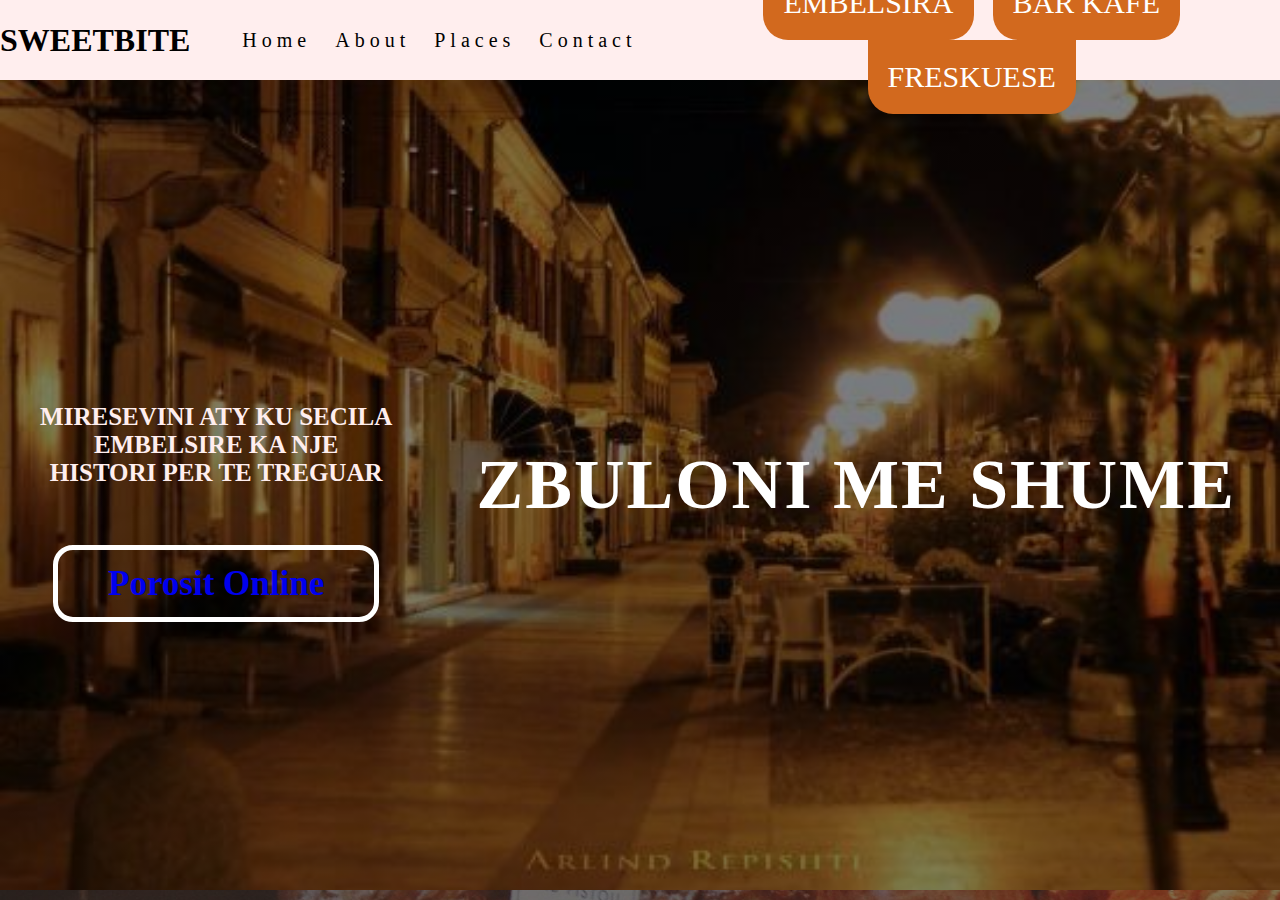
<file: index.html>
<html>
    <head>
        
        <link rel="stylesheet" type="text/css" href="style3.css">
</head>
    
    <body>
        <div class="navbar">
            <div class="logo">
                <h1>SWEETBITE</h1>
            </div>
            <div class="menu">
                <ul>
                     <li>Home</li>
                     <li>About</li>
                     <li>Places</li>
                     <li>Contact</li>
                </ul>
            </div>
        <ul class="menu">
            <li><a href="index2.html">EMBELSIRA</a></li>
            <li><a href="index3.html">BAR KAFE</a></li>
            <li><a href="index1.html">FRESKUESE</a></li>
        
        </ul>
        
           
           
            
        </div>
        <div class="tours">
            <div class="heading">
                <h3> MIRESEVINI ATY KU SECILA EMBELSIRE KA NJE HISTORI PER TE TREGUAR</h3>
                <br>
                <a href="#">Porosit Online</a>
             </div>
           
            <div class="places">
                <h1>ZBULONI ME SHUME</h1>
                
            </div>
            
        </div>
    </body>
</html>
</file>
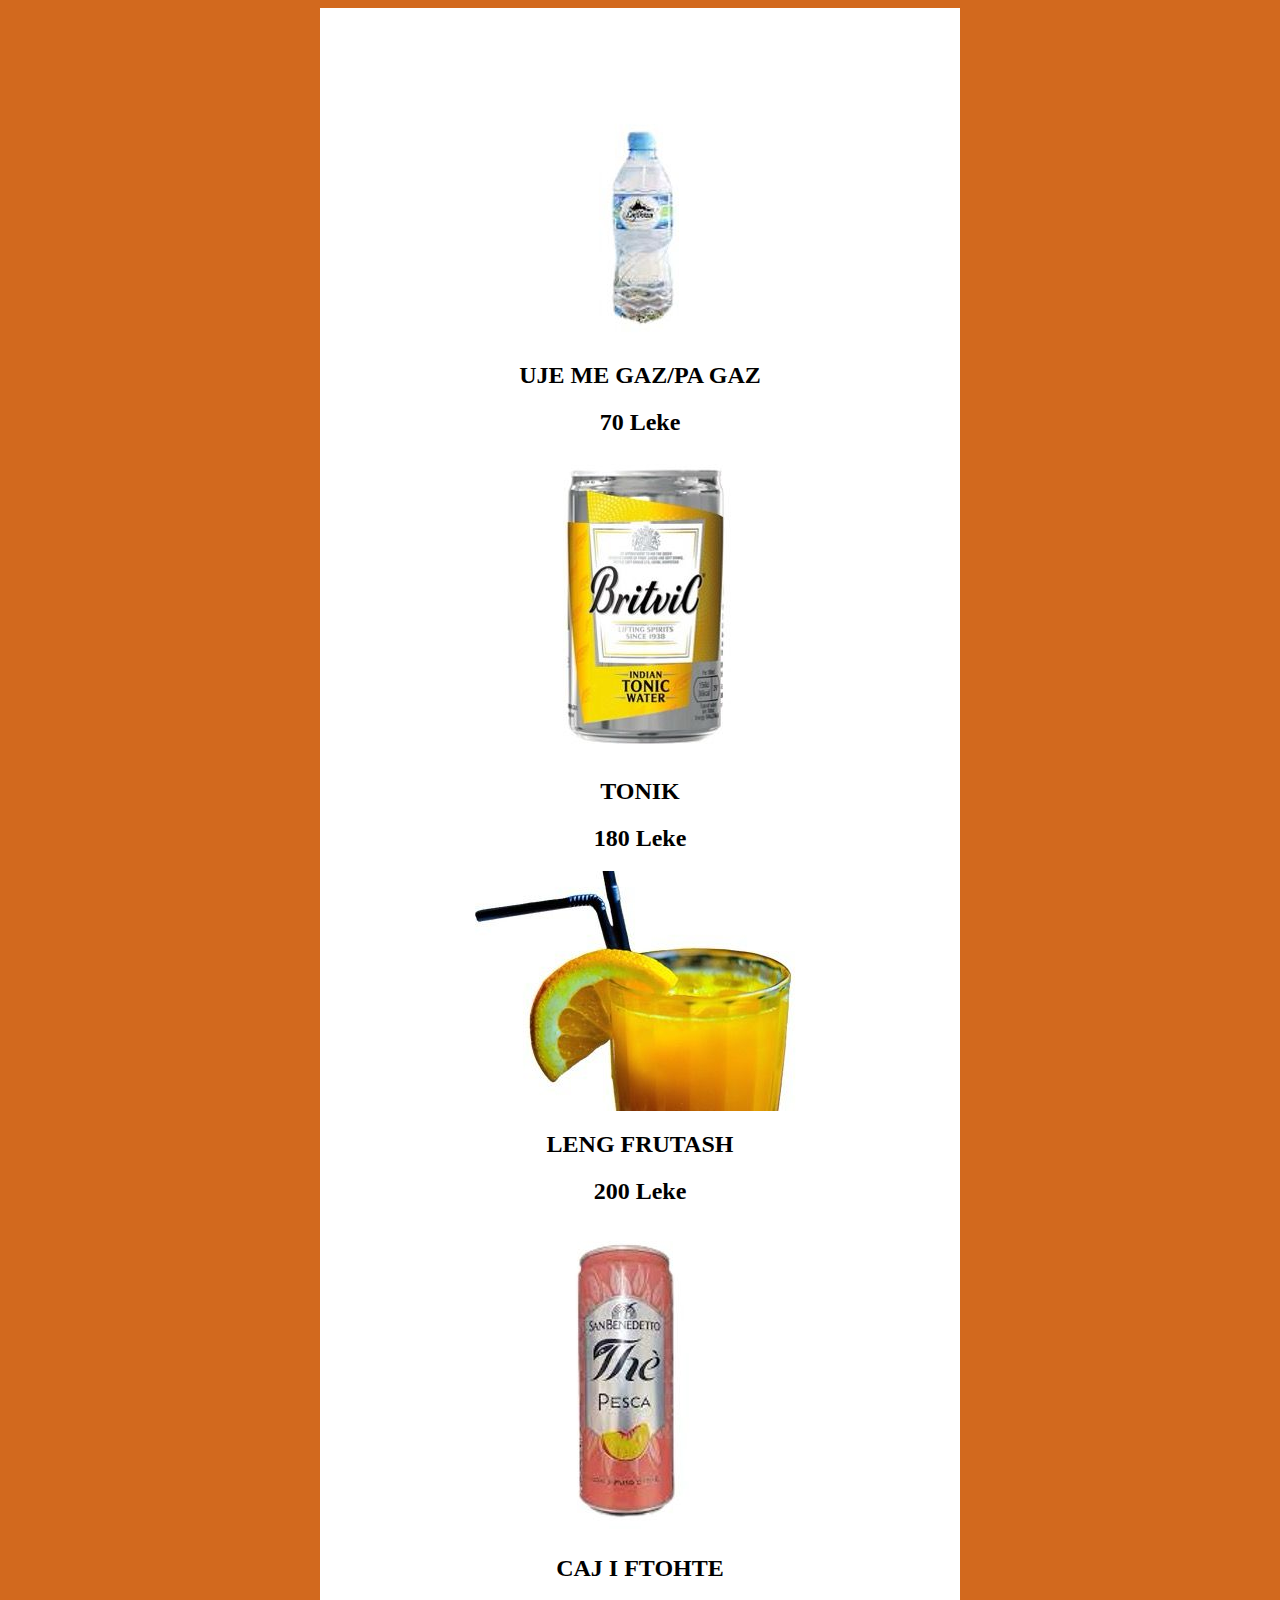
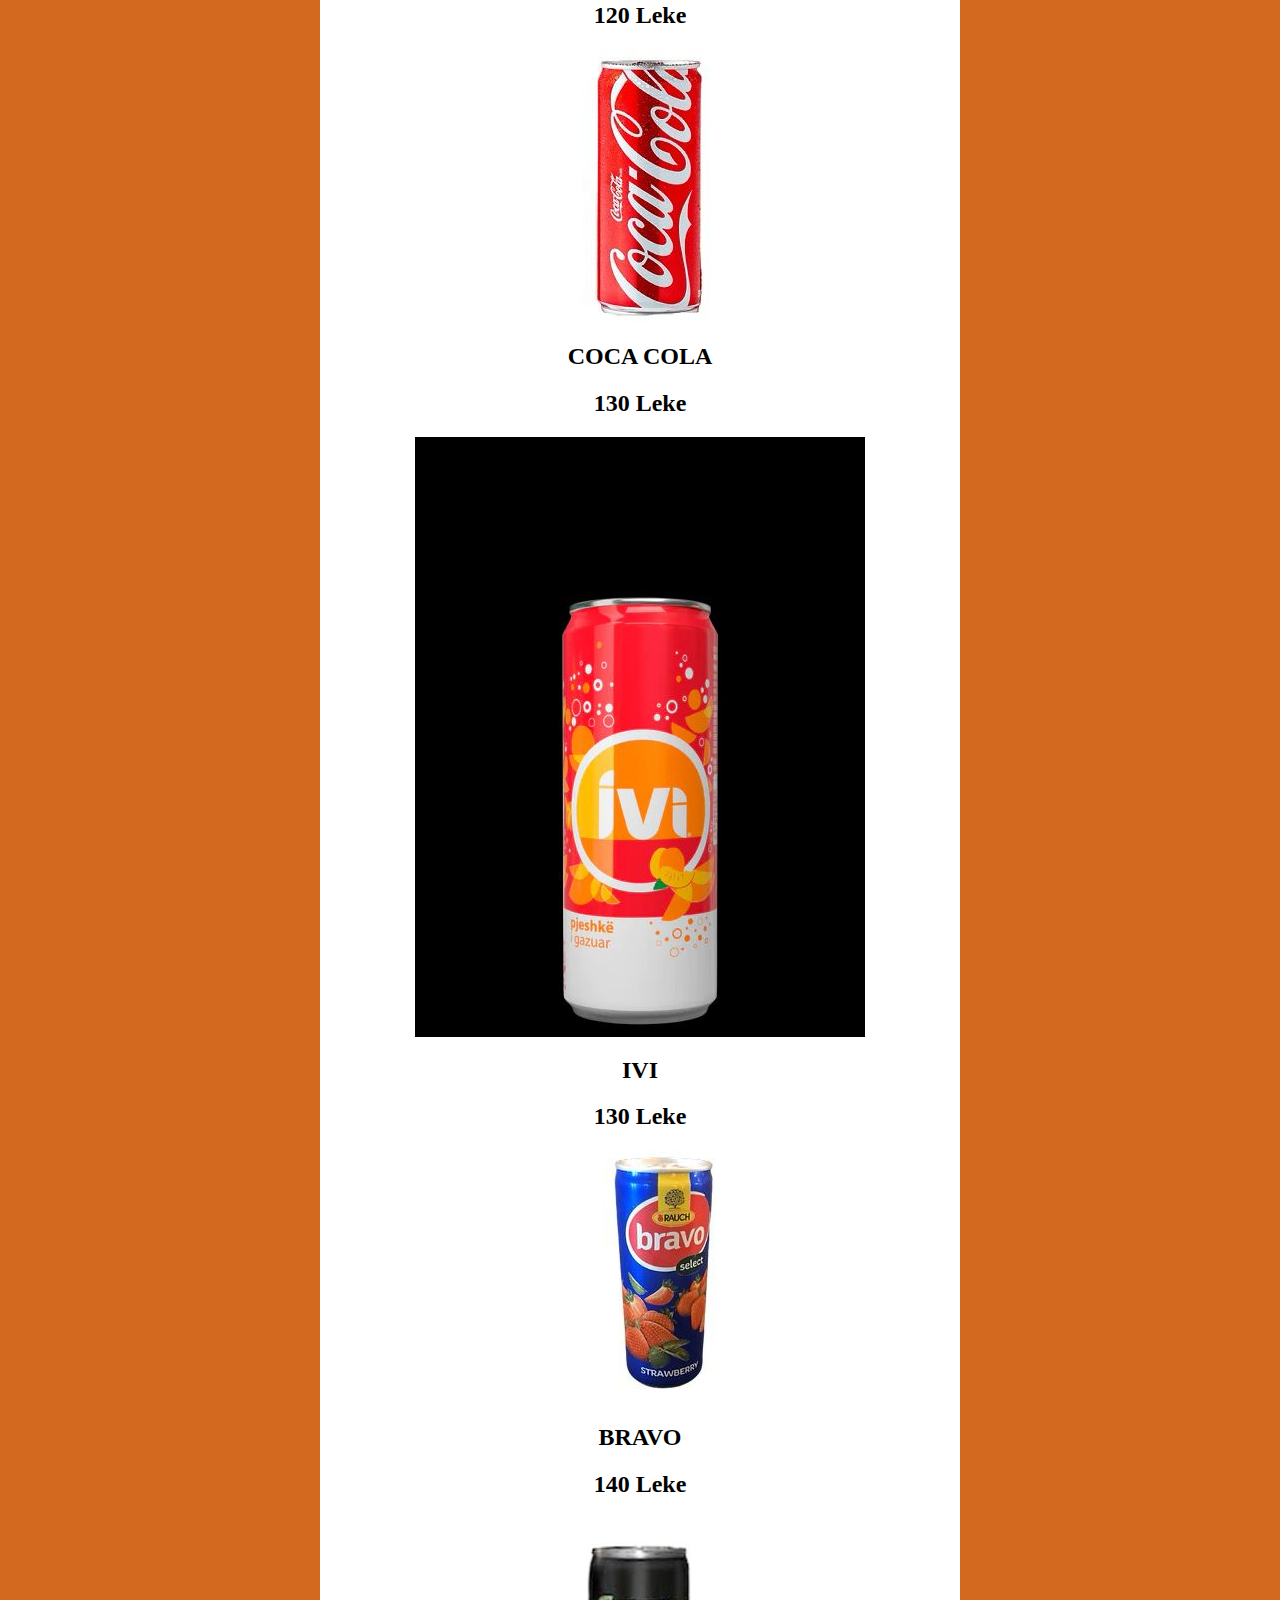
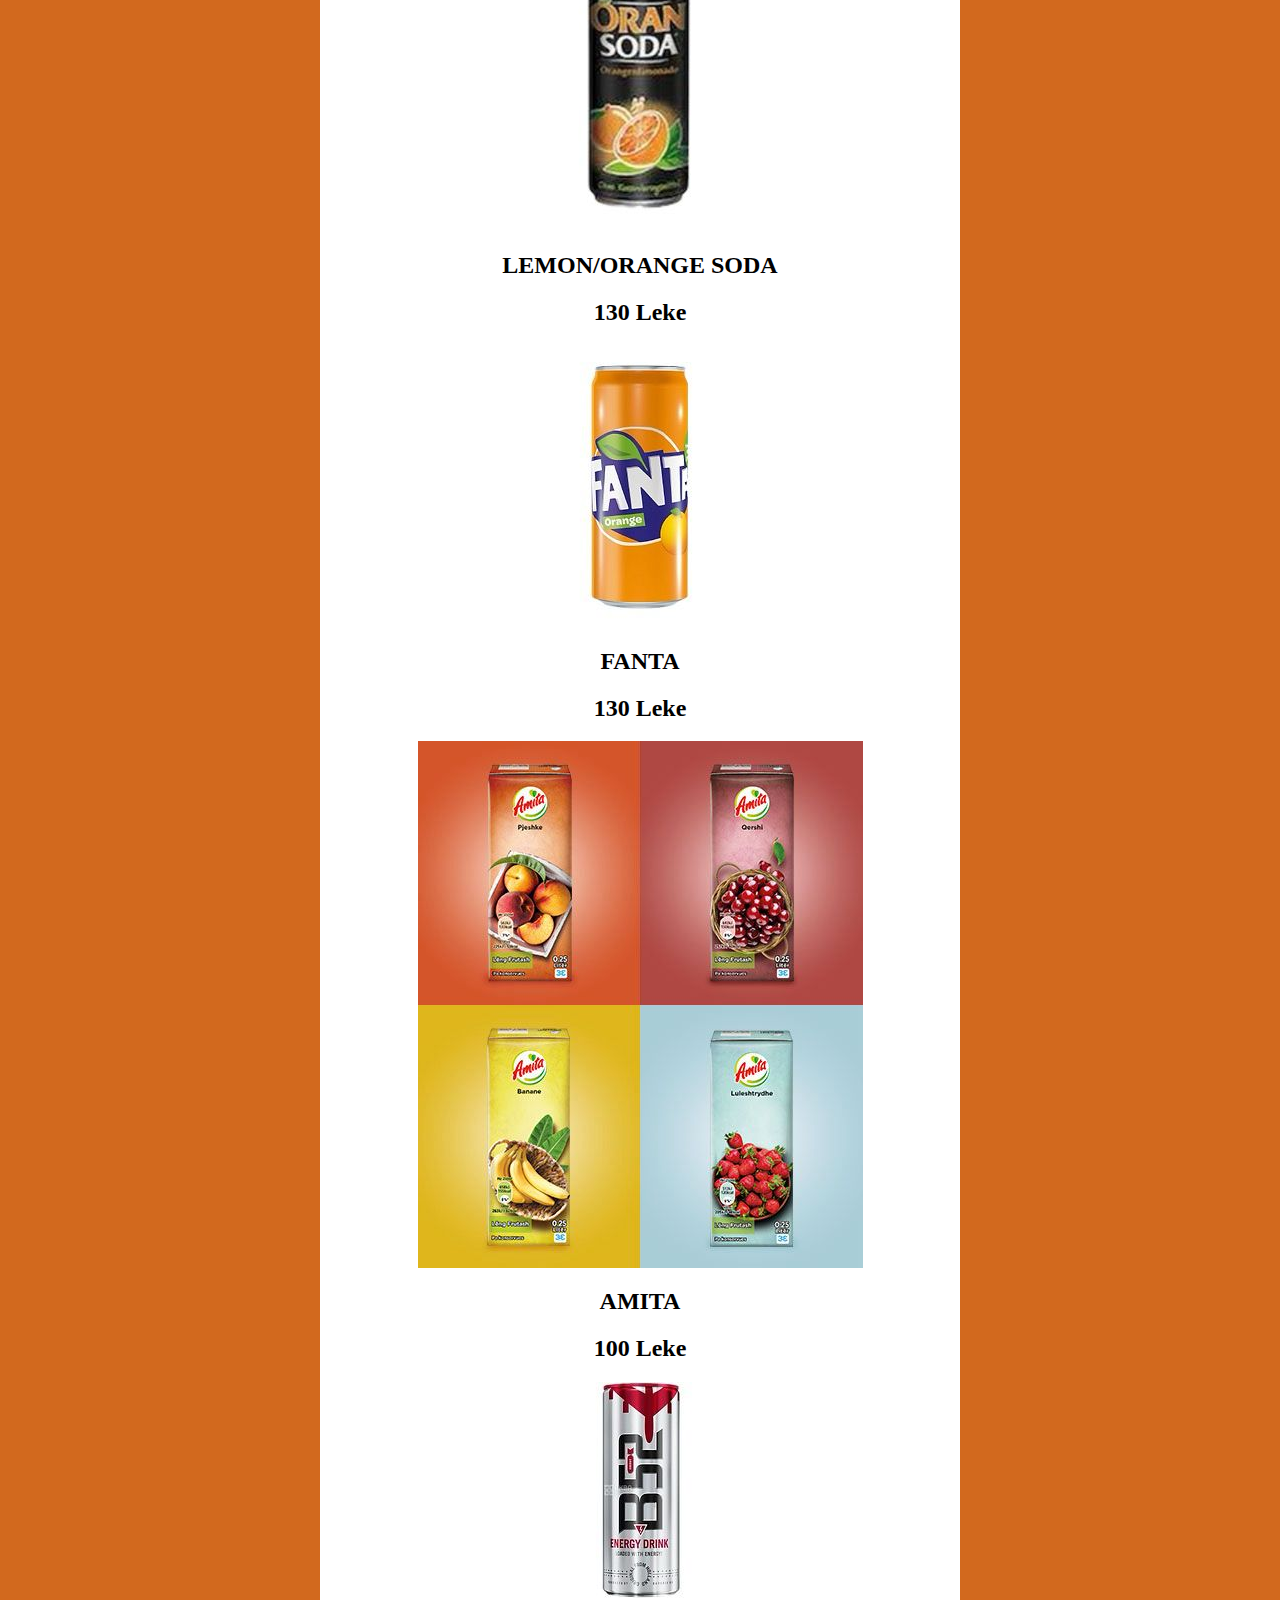
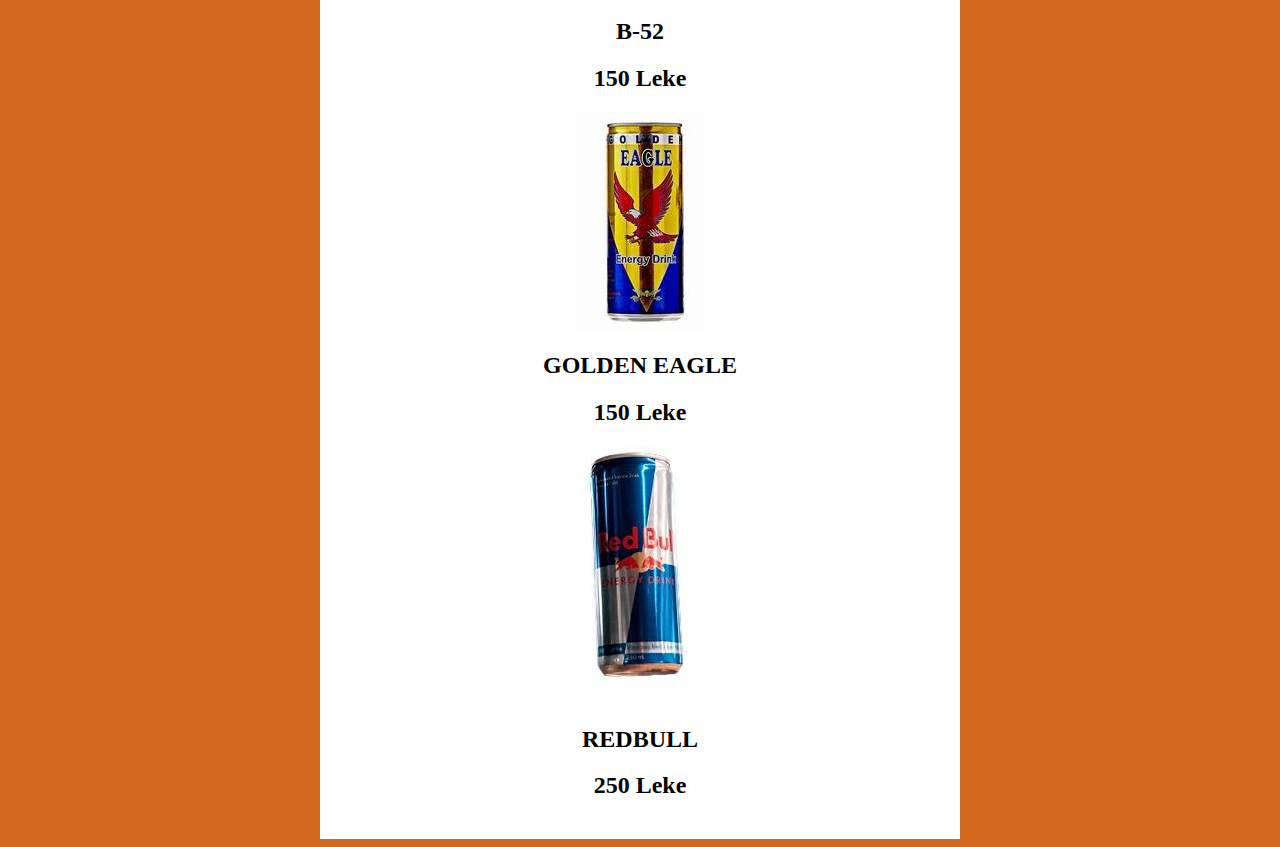
<file: index1.html>
<html>
    <head>
        <link rel="stylesheet" type="text/css" href="style2.css">
    </head>
    <body>
        <div class="KAFE">

            <img src="UJE.jpg">
            <h2>UJE ME GAZ/PA GAZ</h2>
            <h2>70 Leke</h2>
            
        
            <img src="TONIK.jpg">
            <h2>TONIK</h2>
            <h2>180 Leke</h2>
            
        
            <img src="LENG FRUTASH.jpg">
            <h2>LENG FRUTASH</h2>
            <h2>200 Leke</h2>
            
       
            <img src="CAJ FTOHTE.jpg">
            <h2>CAJ I FTOHTE</h2>
            <h2>120 Leke</h2>

            <img src="COCA COLA.jpg">
            <h2>COCA COLA</h2>
            <h2>130 Leke</h2>

            <img src="IVI.jpg">
            <h2>IVI</h2>
            <h2>130 Leke</h2>

            <img src="BRAVO.jpg">
            <h2>BRAVO</h2>
            <h2>140 Leke</h2>

            
            
            
            <img src="SODA.jpg">
            <h2>LEMON/ORANGE SODA</h2>
            <h2>130 Leke</h2>

           
           
           
            <img src="FANTA.jpg">
            <h2>FANTA</h2>
            <h2>130 Leke</h2>

            
            
            
            <img src="AMITA.jpg">
            <h2>AMITA</h2>
            <h2>100 Leke</h2>

            
            
            
            
            <img src="B52.jpg">
            <h2>B-52</h2>
            <h2>150 Leke</h2>

            
           
           
            <img src="GOLDEN EAGLE.jpg">
            <h2>GOLDEN EAGLE</h2>
            <h2>150 Leke</h2>

            

            <img src="RED BULL.jpg">
            <h2>REDBULL</h2>
            <h2>250 Leke</h2>

            
            


        </div>
    </body>
</html>
</file>
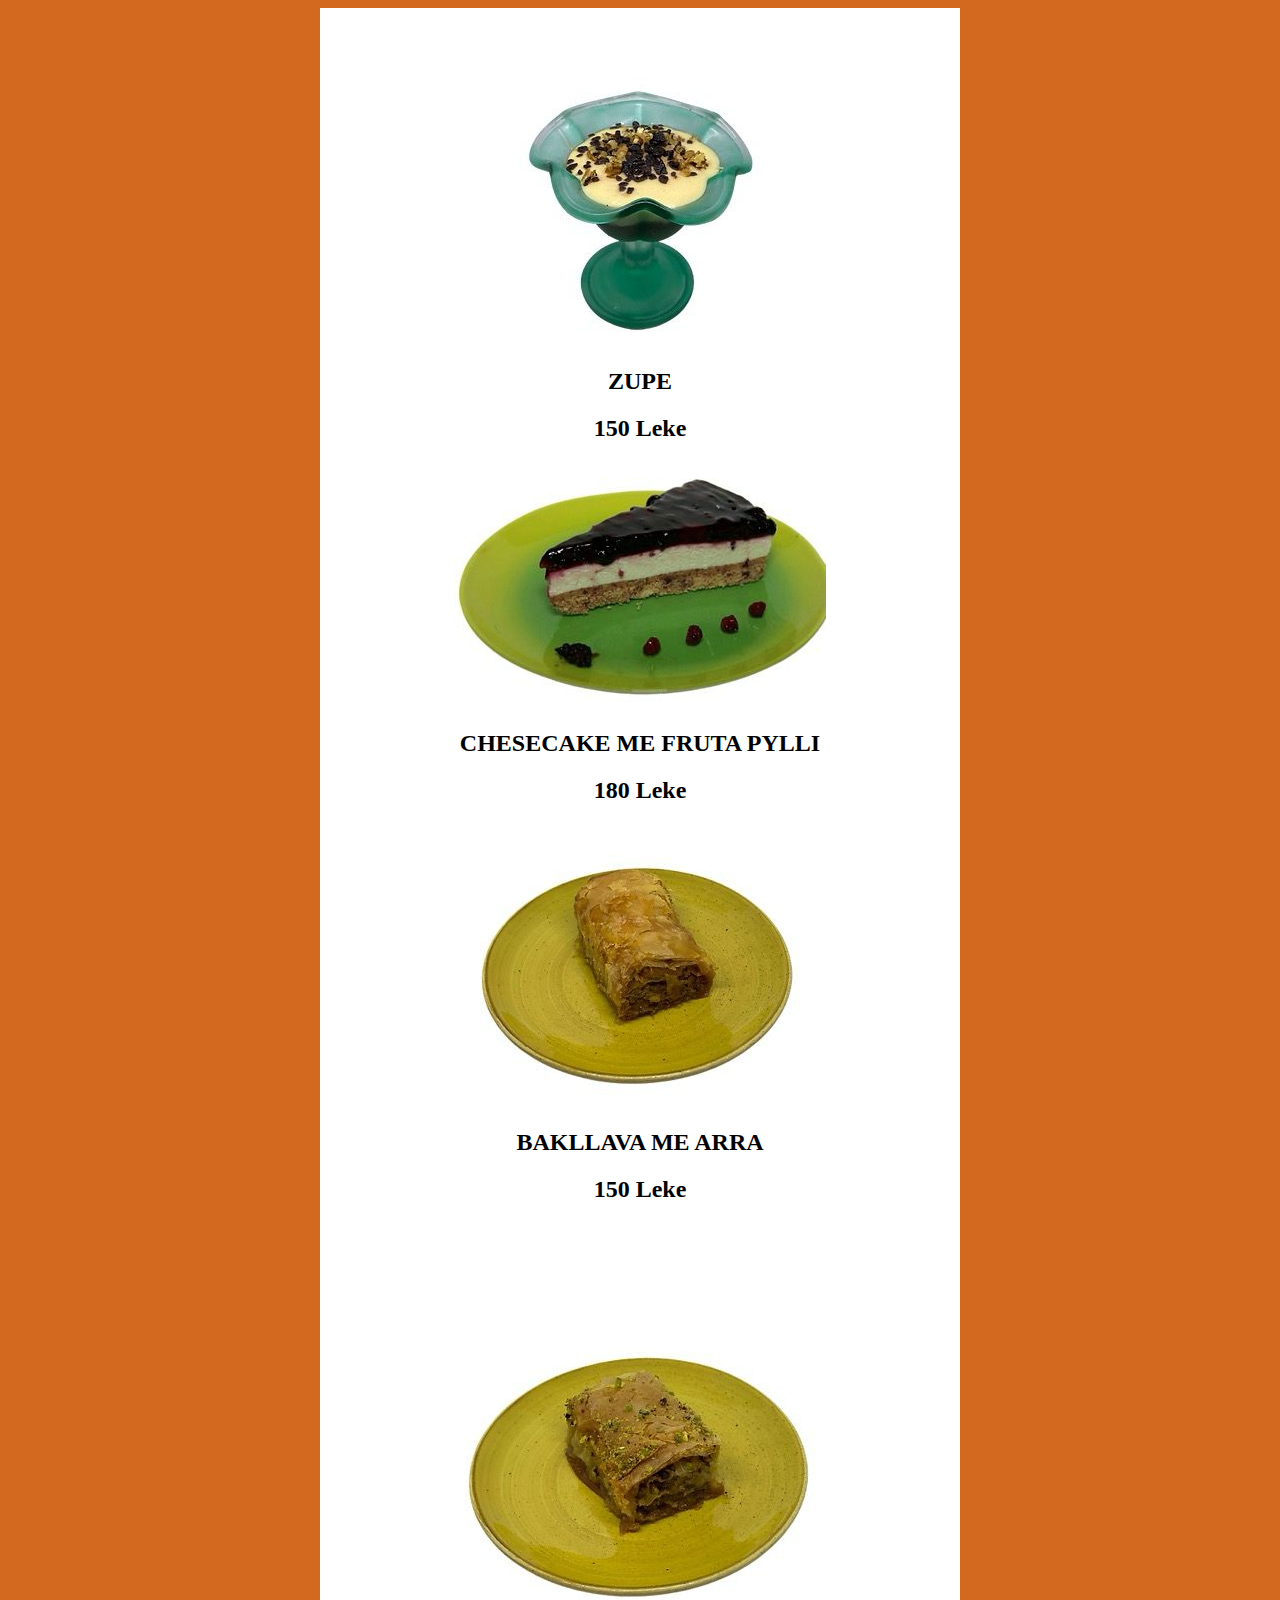
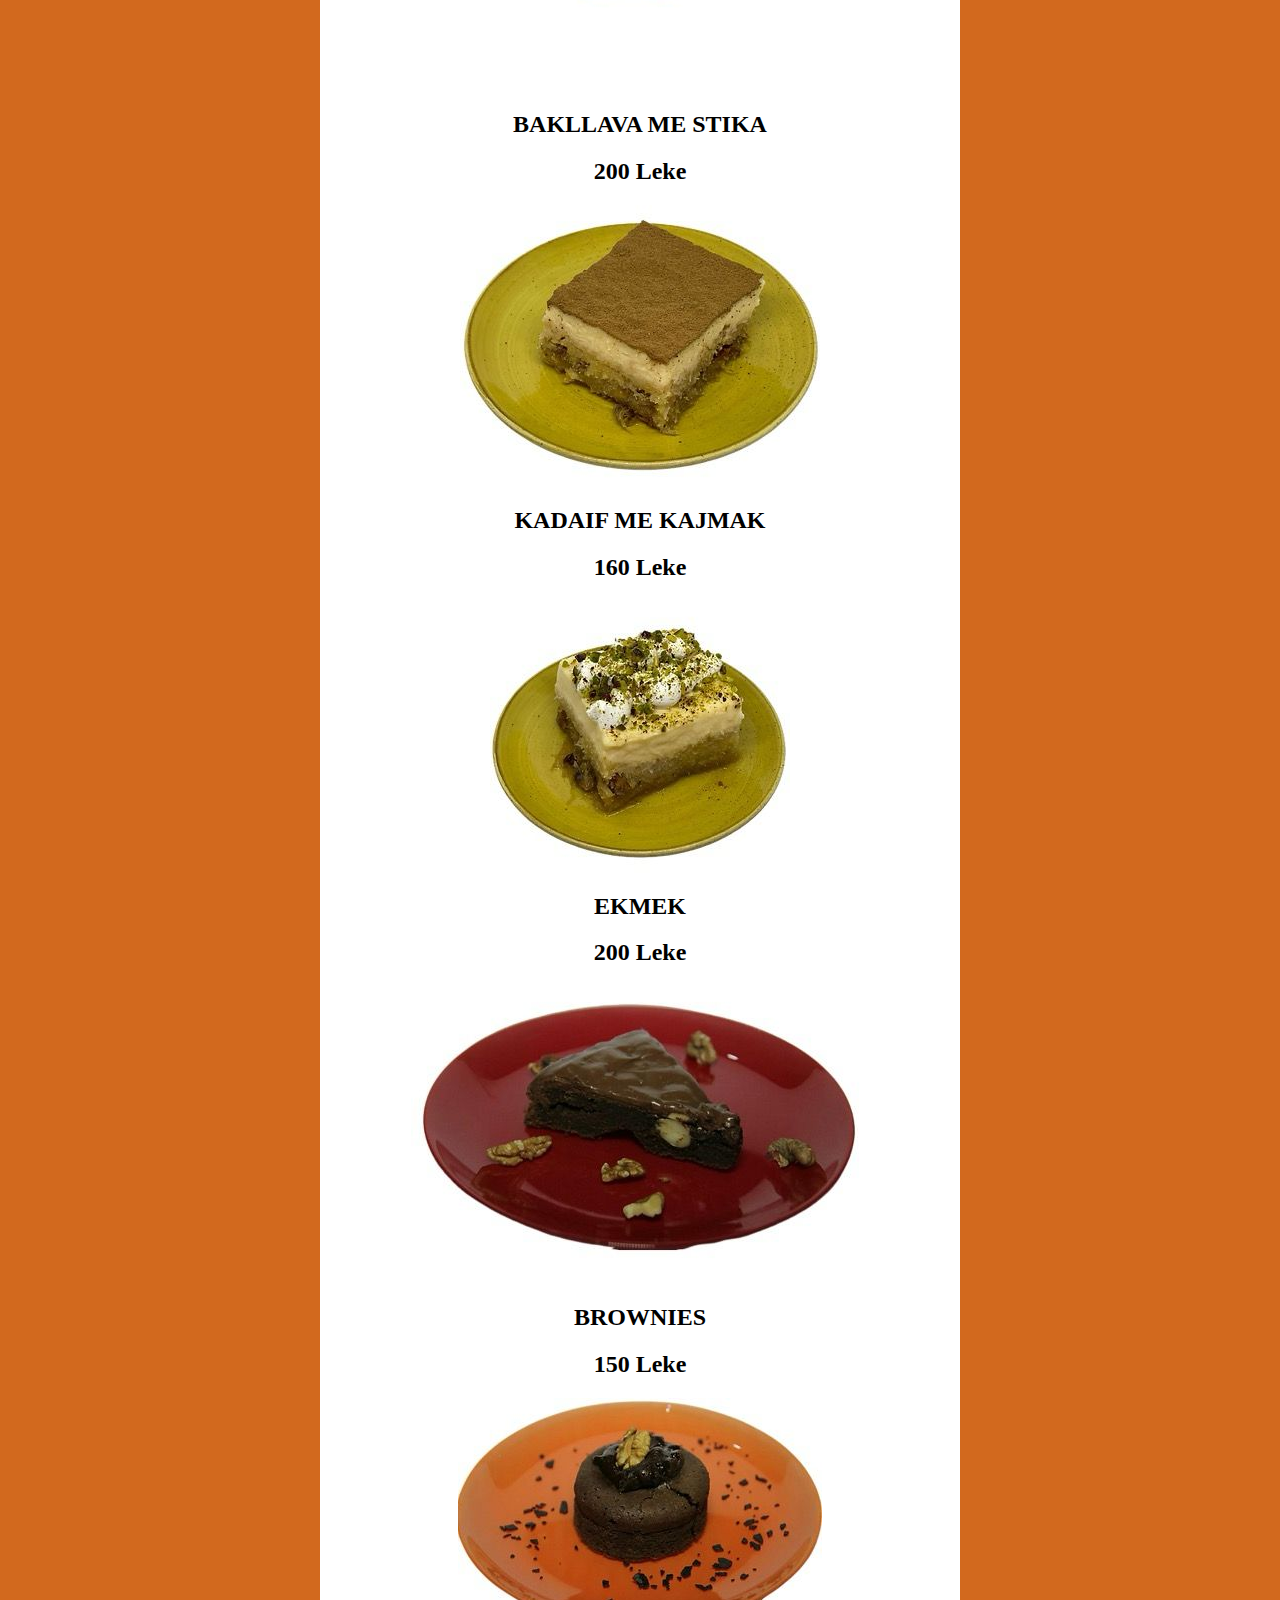
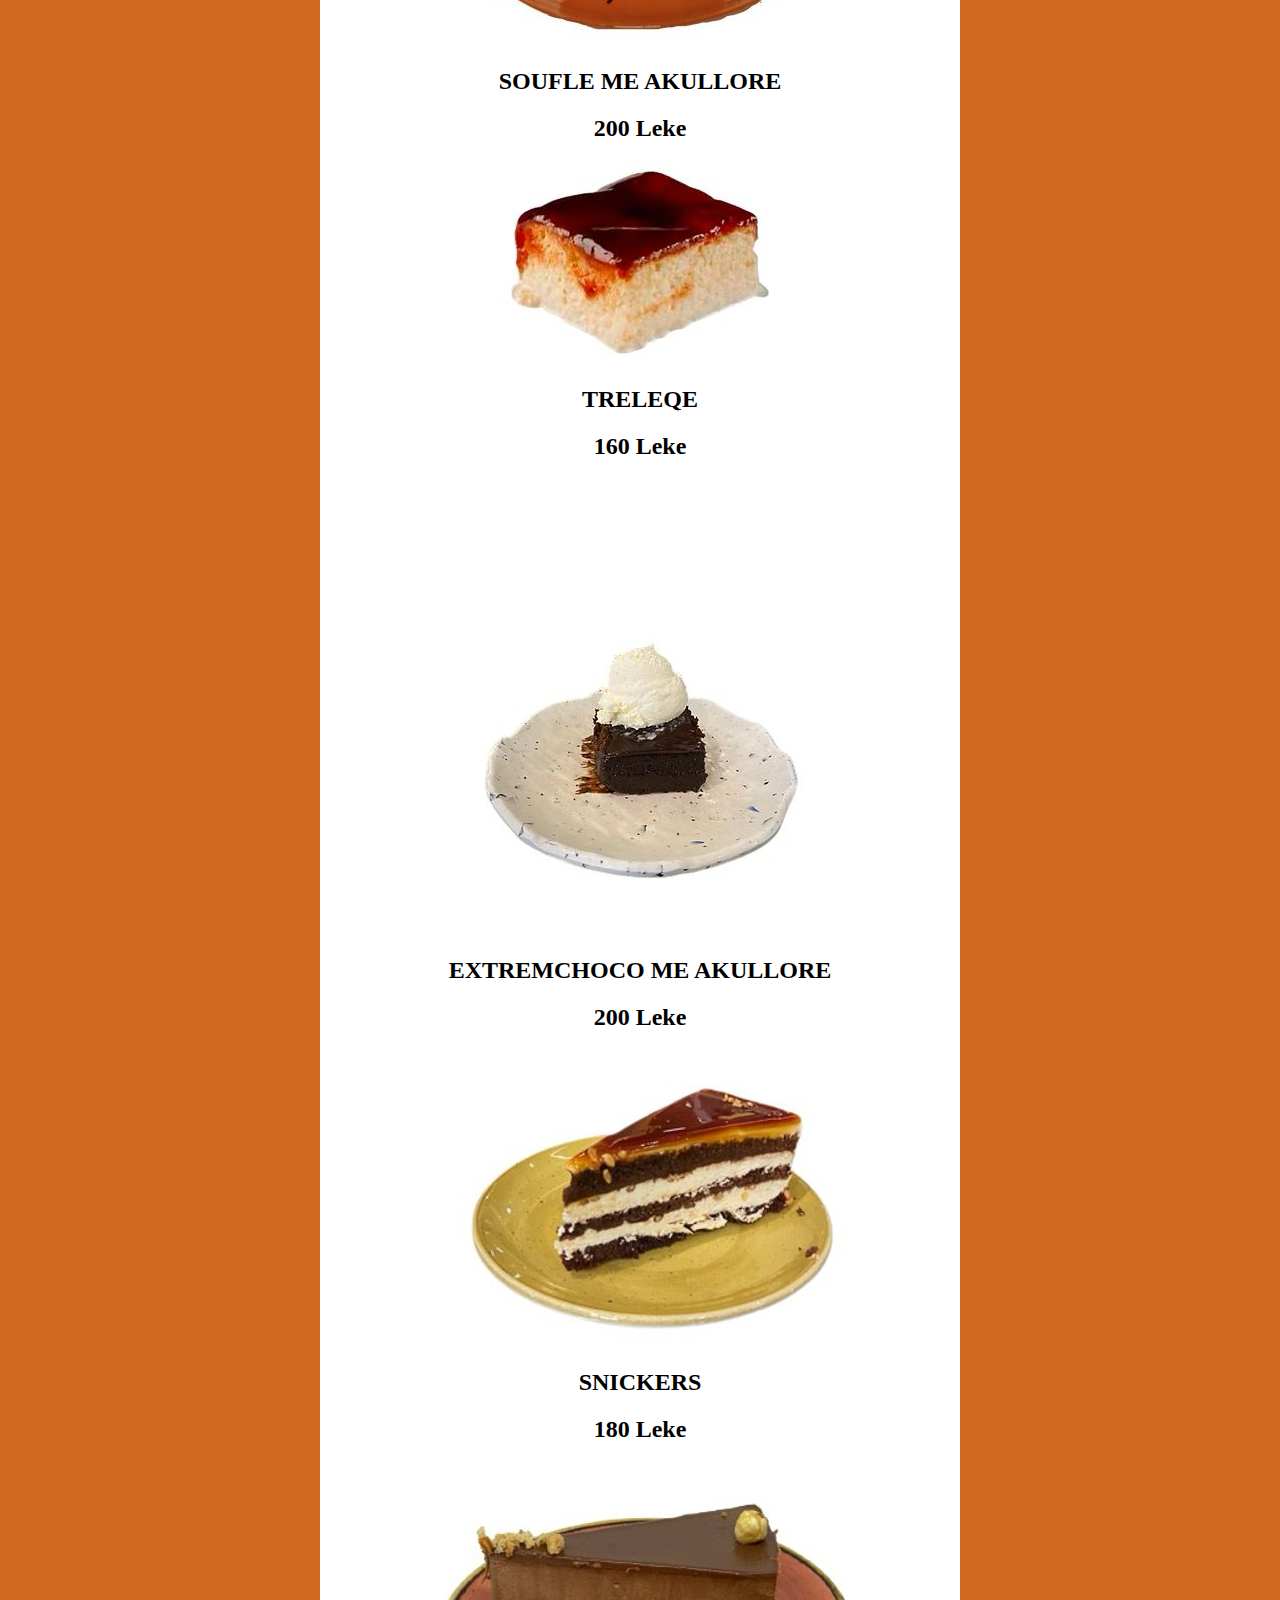
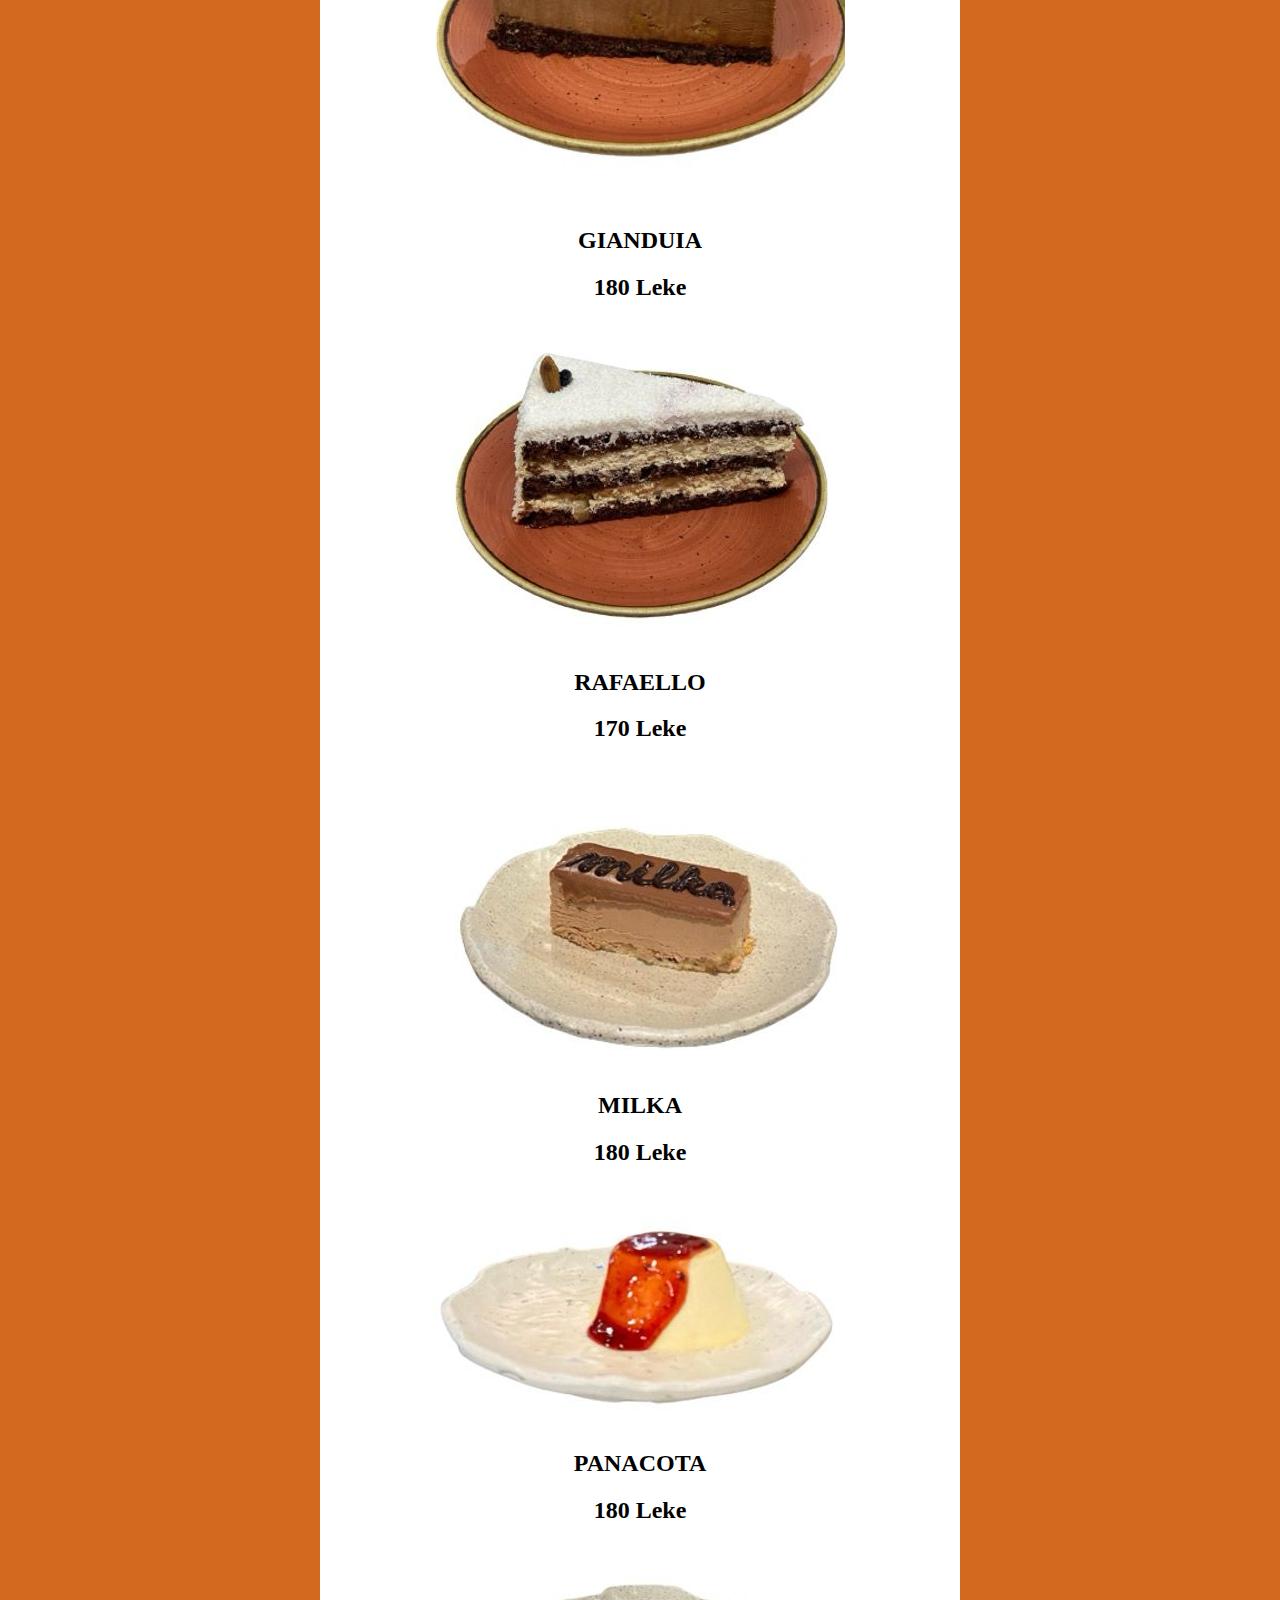
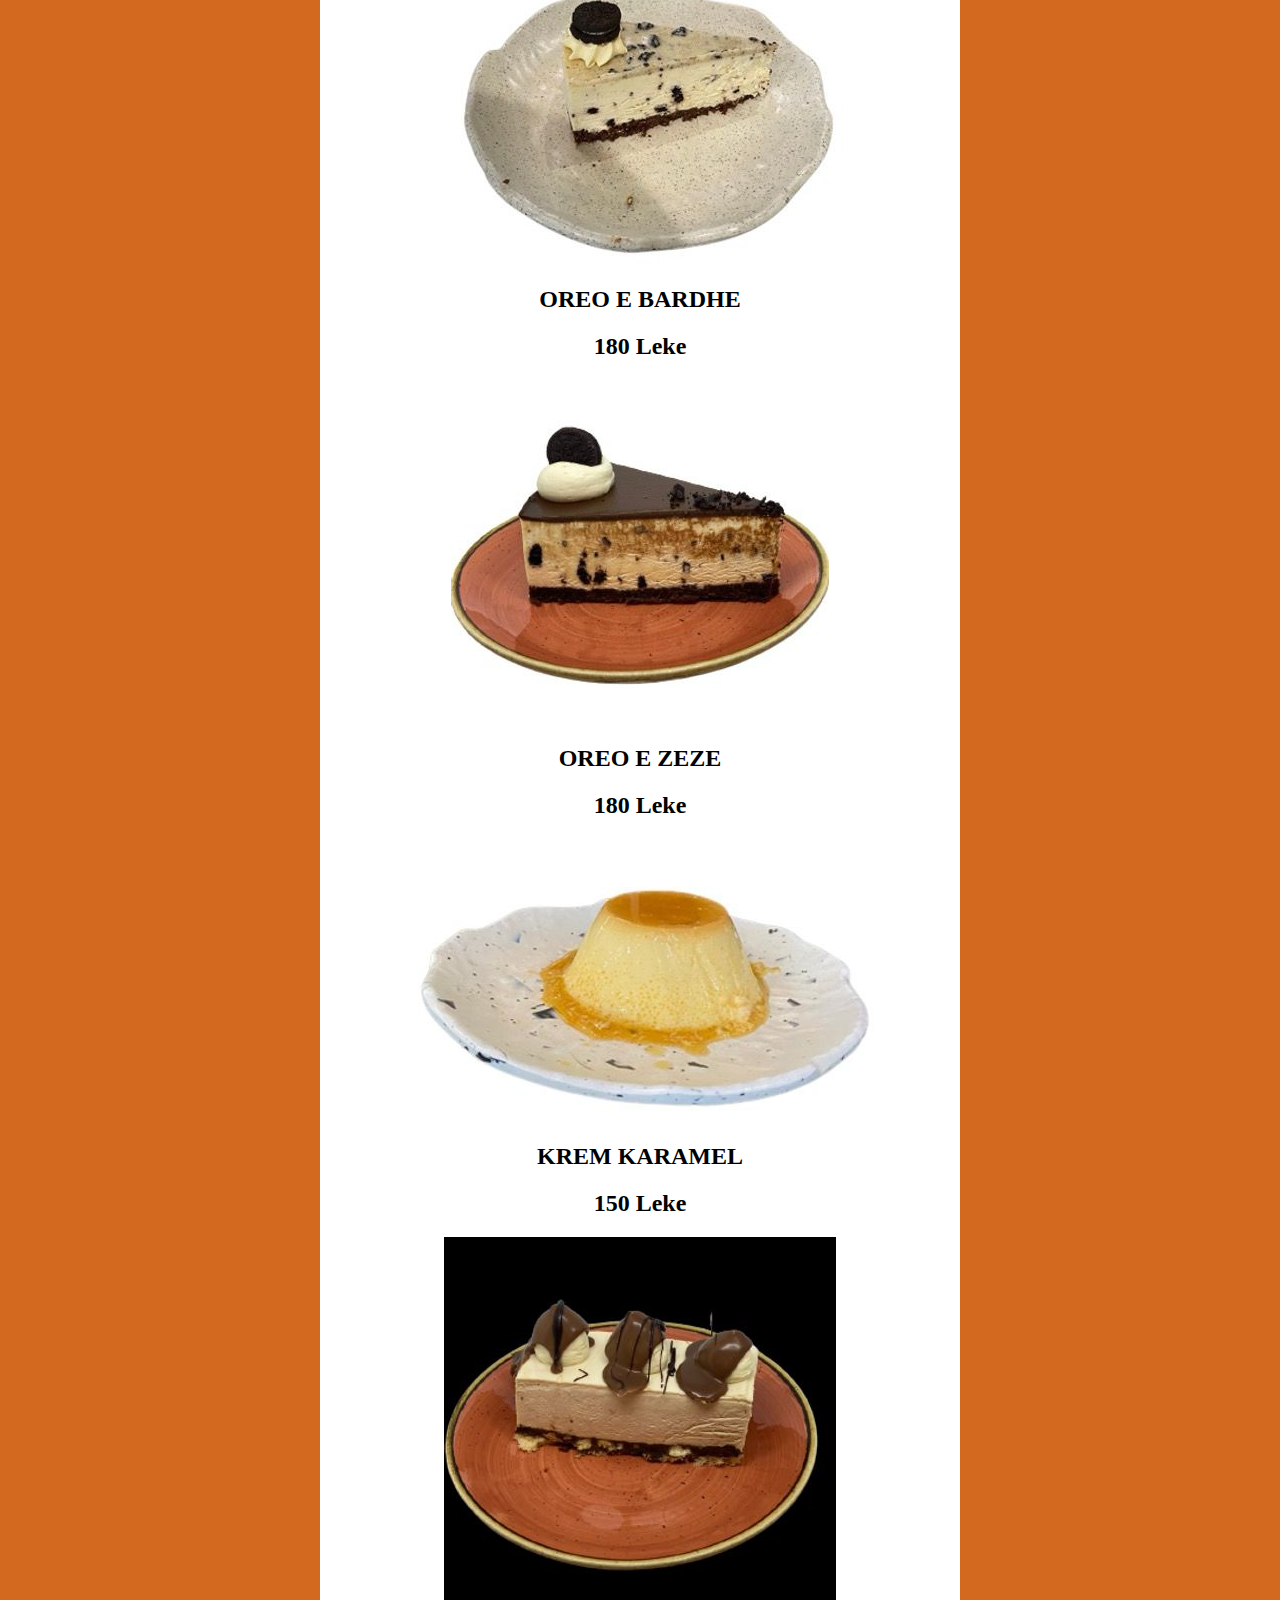
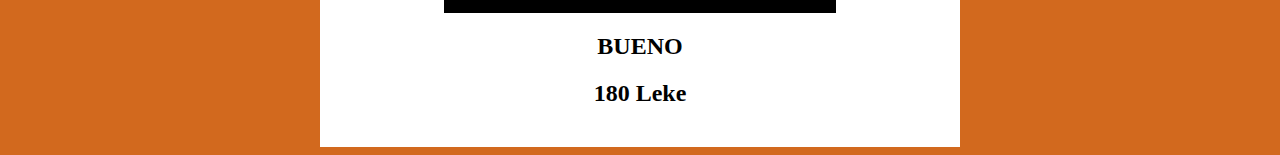
<file: index2.html>
<html>
    <head>
        <tittle>
           
        </tittle>
        <link rel="stylesheet" type="text/css" href="style.css">
    </head>
    <body>
        <div class="embelsirat">
        
            <img src="erti10.jpg">
            <h2>ZUPE</h2>
            <h2>150 Leke</h2>
            
        
            <img src="erti11.jpg">
            <h2>CHESECAKE ME FRUTA PYLLI</h2>
            <h2>180 Leke</h2>
            
        
            <img src="erti12.jpg">
            <h2>BAKLLAVA ME ARRA</h2>
            <h2>150 Leke</h2>
            
       
            <img src="erti13.jpg">
            <h2>BAKLLAVA ME STIKA</h2>
            <h2>200 Leke</h2>

            <img src="erti14.jpg">
            <h2>KADAIF ME KAJMAK</h2>
            <h2>160 Leke</h2>

            <img src="erti15.jpg">
            <h2>EKMEK</h2>
            <h2>200 Leke</h2>

            <img src="erti16.jpg">
            <h2>BROWNIES</h2>
            <h2>150 Leke</h2>

            
            
            
            <img src="erti17.jpg">
            <h2>SOUFLE ME AKULLORE</h2>
            <h2>200 Leke</h2>

           
           
           
            <img src="erti18.jpg">
            <h2>TRELEQE</h2>
            <h2>160 Leke</h2>

            
            
            
            <img src="erti19.jpg">
            <h2>EXTREMCHOCO ME AKULLORE</h2>
            <h2>200 Leke</h2>

            
            
            
            
            <img src="erti20.jpg">
            <h2>SNICKERS</h2>
            <h2>180 Leke</h2>

            
           
           
            <img src="erti21.jpg">
            <h2>GIANDUIA</h2>
            <h2>180 Leke</h2>

            

            <img src="erti23.jpg">
            <h2>RAFAELLO</h2>
            <h2>170 Leke</h2>

            <img src="MILKA.jpg">
            <h2>MILKA</h2>
            <h2>180 Leke</h2>

            <img src="PANACOTA.jpg">
            <h2>PANACOTA</h2>
            <h2>180 Leke</h2>

            <img src="OREO E BARDHE.jpg">
            <h2>OREO E BARDHE</h2>
            <h2>180 Leke</h2>

            <img src="OREO E ZEZE.jpg">
            <h2>OREO E ZEZE</h2>
            <h2>180 Leke</h2>


            <img src="KREM KARAMEL.jpg">
            <h2>KREM KARAMEL</h2>
            <h2>150 Leke</h2>


            <img src="BUENO.jpg">
            <h2>BUENO</h2>
            <h2>180 Leke</h2>



            </div>

        
    </body>
</html>
</file>
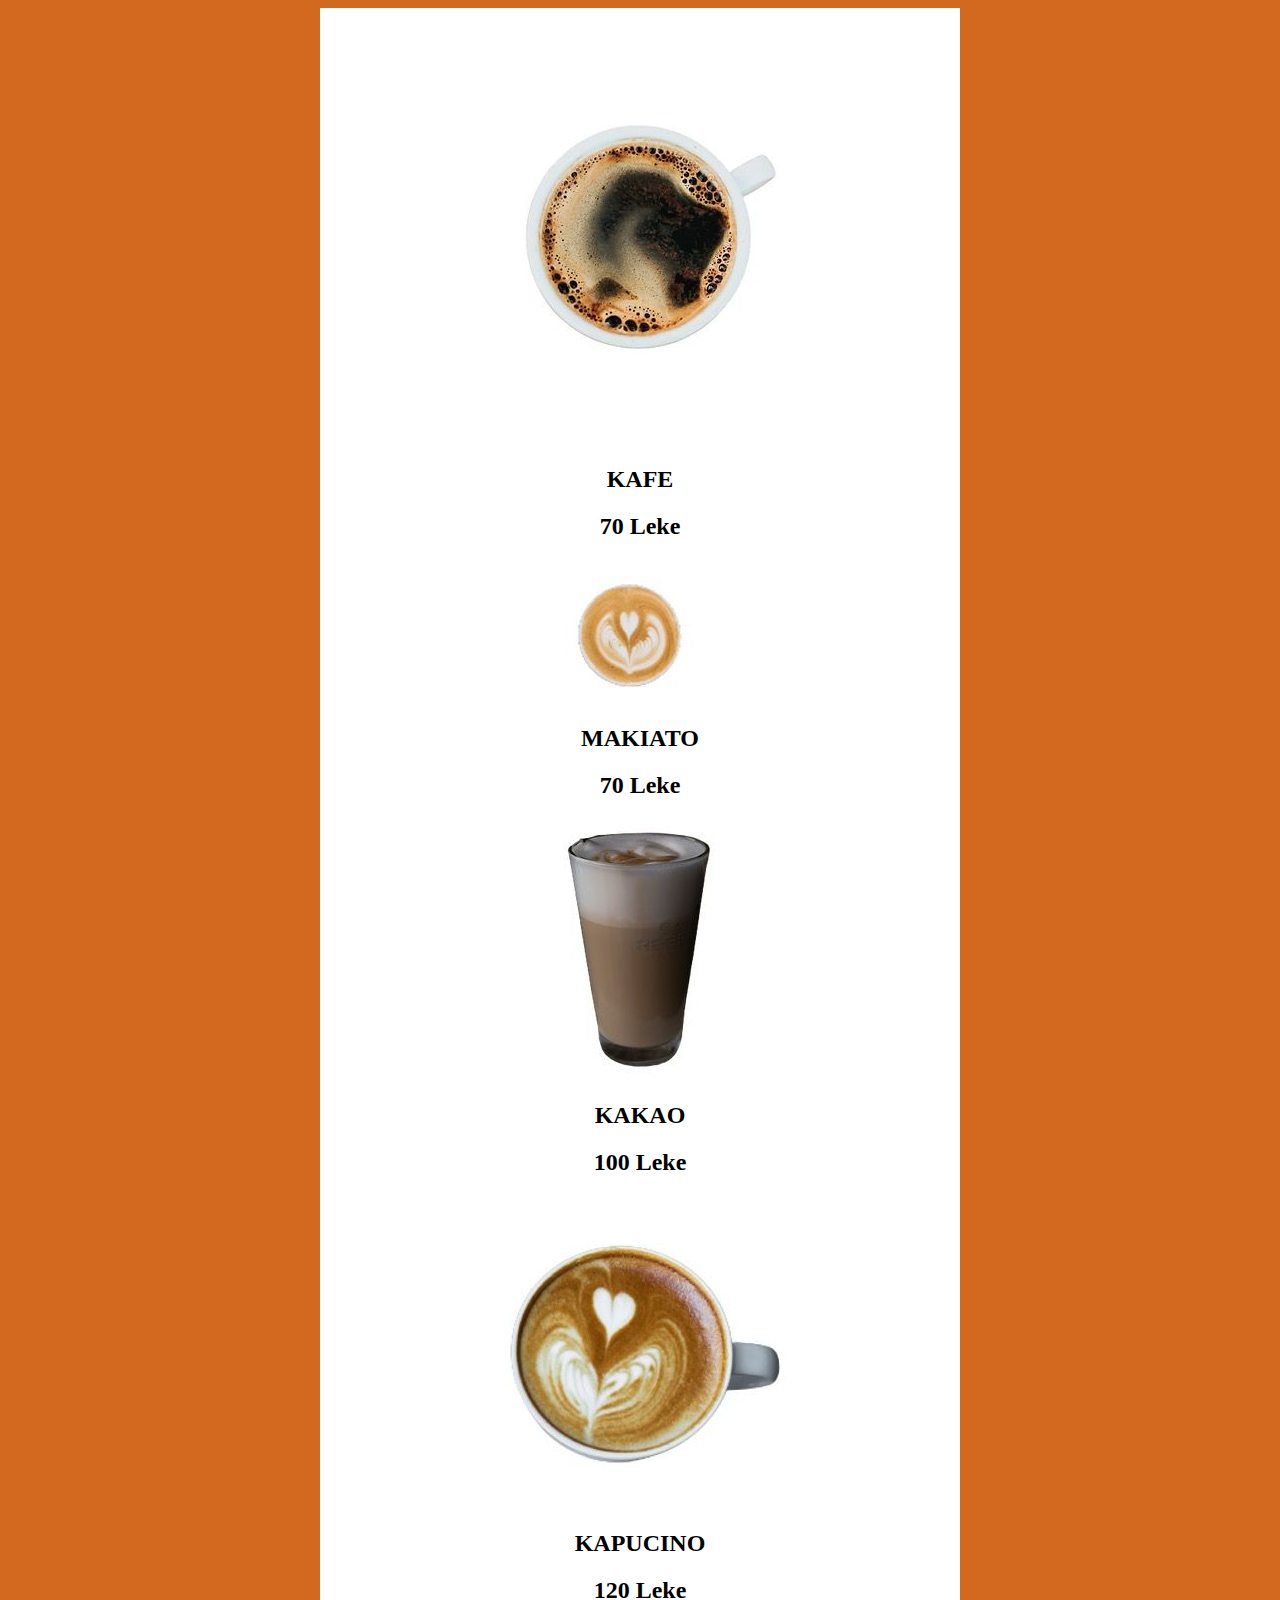
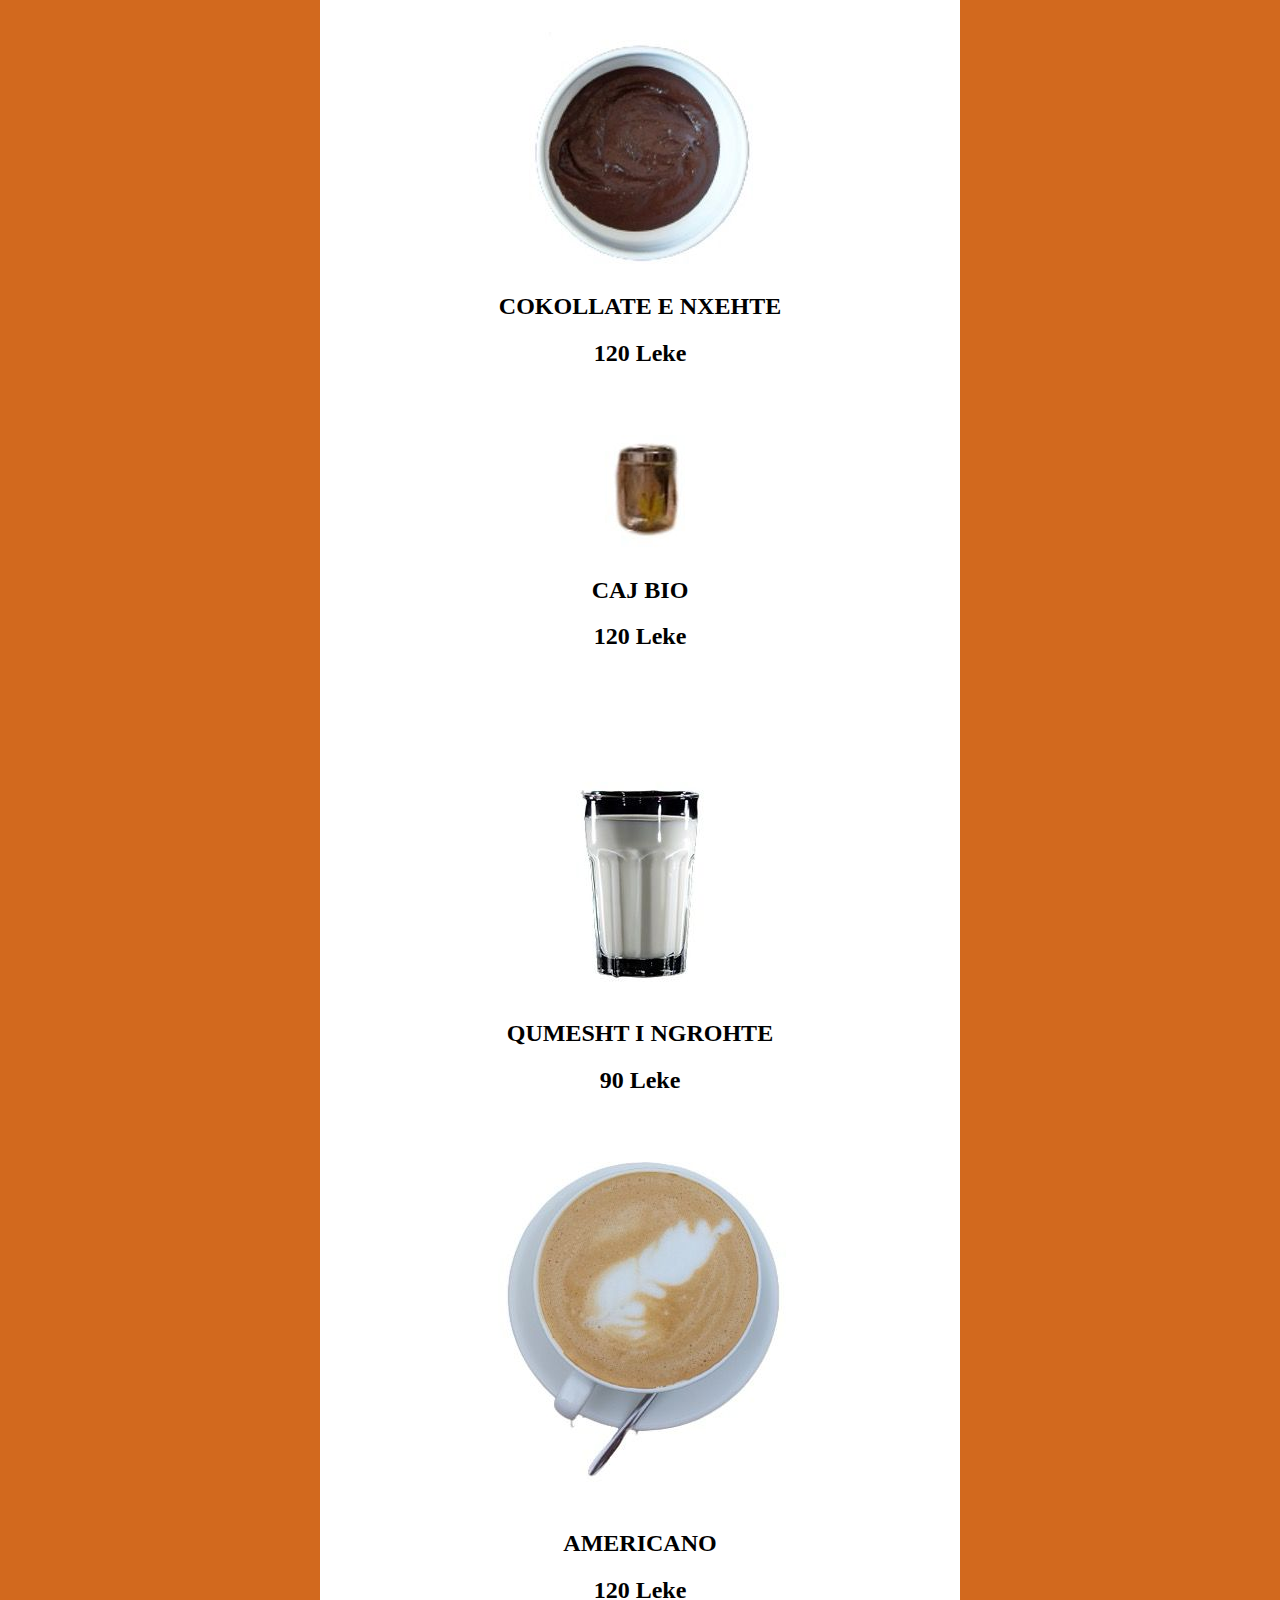
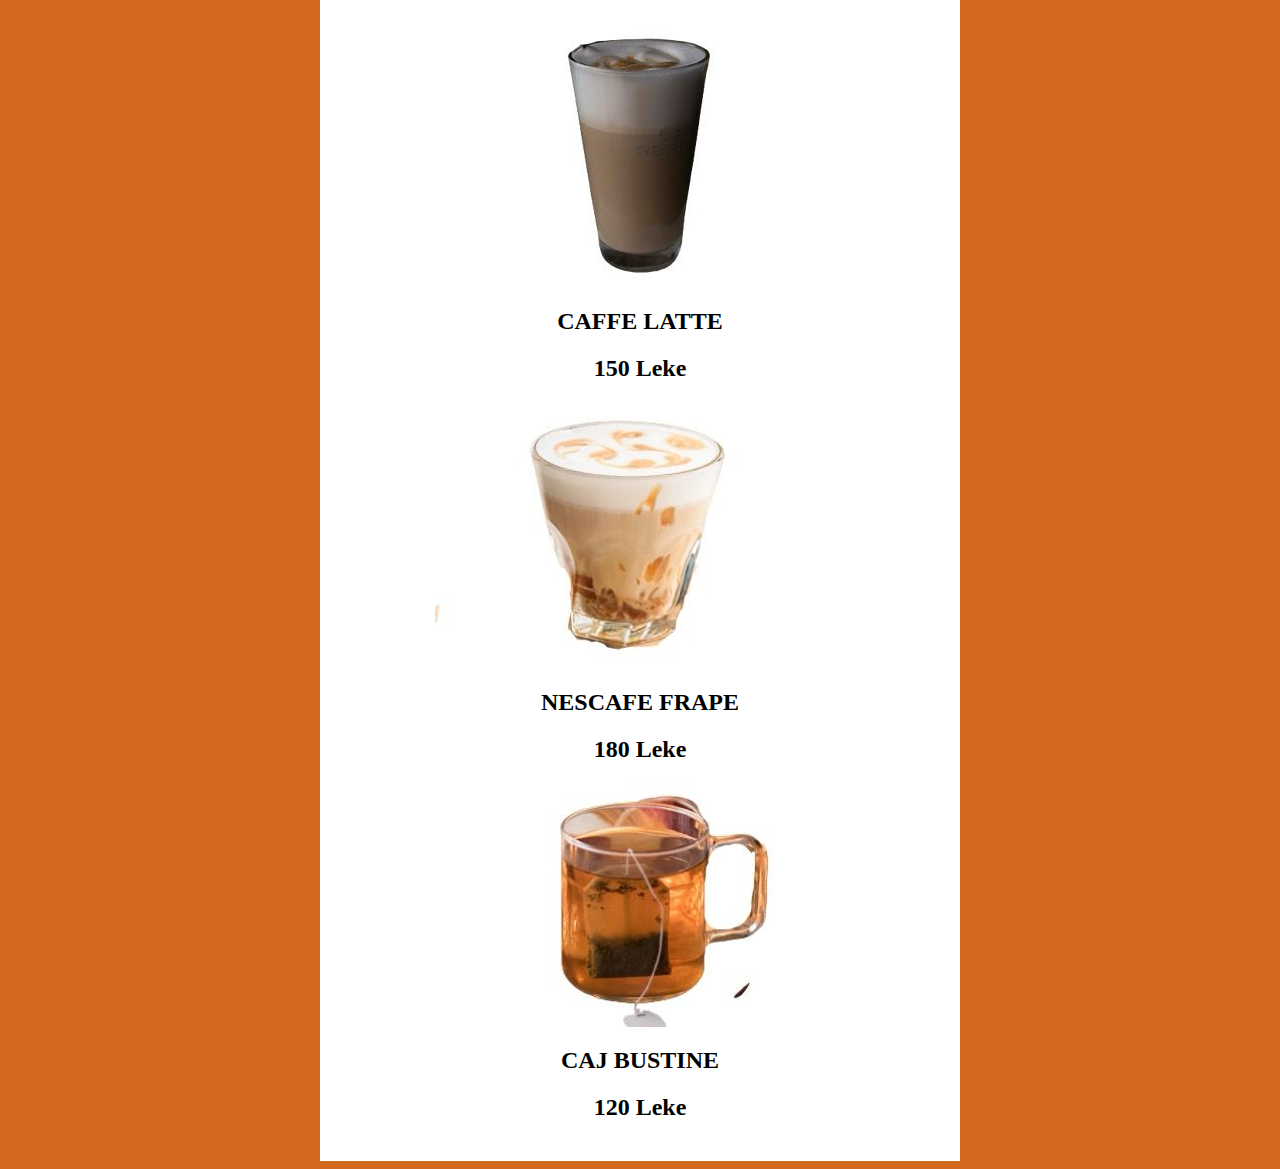
<file: index3.html>
<html>
    <head>
        <link rel="stylesheet" type="text/css" href="style2.css">
    </head>
    <body>
        <div class="KAFE">
        
            <img src="K1.jpg">
            <h2>KAFE</h2>
            <h2>70 Leke</h2>
            
        
            <img src="K2.jpg">
            <h2>MAKIATO</h2>
            <h2>70 Leke</h2>
            
        
            <img src="K10.jpg">
            <h2>KAKAO</h2>
            <h2>100 Leke</h2>
            
       
            
            <img src="K5.jpg">
            <h2>KAPUCINO</h2>
            <h2>120 Leke</h2>

            <img src="K6.jpg">
            <h2>COKOLLATE E NXEHTE</h2>
            <h2>120 Leke</h2>

            <img src="K15.jpg">
            <h2>CAJ BIO</h2>
            <h2>120 Leke</h2>

            
            <img src="K7.jpg">
            <h2>QUMESHT I NGROHTE</h2>
            <h2>90 Leke</h2>
            
            

           
           
           
            <img src="K9.jpg">
            <h2>AMERICANO</h2>
            <h2>120 Leke</h2>

            
            
            
            <img src="K10.jpg">
            <h2>CAFFE LATTE</h2>
            <h2>150 Leke</h2>

            
            
            
            
            <img src="K11.jpg">
            <h2>NESCAFE FRAPE</h2>
            <h2>180 Leke</h2>

            
           
           
            
            <img src="K16.jpg">
            <h2>CAJ BUSTINE</h2>
            <h2>120 Leke</h2>


            
            </div>

    </body>
</html>
</file>
<file: style3.css>
h1{
    font-family: Cambria, Cochin, Georgia, Times, 'Times New Roman', serif;
}
body{
    margin: 0;
    font-family: quicksand;
    background-image:linear-gradient(rgba(0,0,0,0.50),rgba(0,0,0,0.50)), url(erti2.jpg) ;
}
.menu{
    list-style: none;
    padding: 0;
    margin: 0;
    text-align: center;
}
.menu li{
    display: inline;
}
.menu a{
    padding: 20px;
    display: inline-block;
    text-decoration: none;
    font-size: 30px;
    font-family: "patua one";
    color: white;
    background: chocolate;
    margin-left: 15px;
    border-radius: 0px 0px 25px 25px;
}
.navbar{
    width: 100%;
    height: 80px;
    background-color: #fee;
    display: flex;
    justify-content: space-around;
    align-items: center;
    color: #000;
}
.menu ul{
    display: flex;
    align-items: center;
    
}
.menu ul li{
    text-decoration: none;
    letter-spacing: 5px;
    padding: 10px 12px;
    font-size: 20px;
}
.menu ul li:hover{
    border-bottom: 7px solid #000 ;
    transition: 0.4s;
}

.menu ul li{
    list-style: none;
}
.tours{
    width: 100%;
    height: 90vh;
    display: flex;
    justify-content: space-around;
    align-items: center;
    background-image:linear-gradient(rgba(0,0,0,0.50),rgba(0,0,0,0.50)),url(gelateria-bell-italia.jpg);
    background-position: center;
    background-size: cover;
   
}
.heading{
    color: #fee;
    font-size: 35px;
    width: 30%;
    font-family: 'Times New Roman', Times, serif;
    text-align: center;



}
.heading h3{
    font-size: 25px;
    padding: 12px 15px;
    
}
.heading a{
    text-decoration: none;
    font-weight:bold;
    border-radius: 20px;
    padding: 14px 50px;
    border: 5px solid rgb(255, 255, 255);

}
.heading a:hover{
    background-color: #fee;
    transition: 0.6s;
}
.places{
    color: rgb(245, 234, 234);

}

.places h1{
    font-family: Arizonia;
    font-size: 70px;
    letter-spacing: 2px;
    color: white;
    border-radius: 25px;
    padding: 15px 20px;
    
    background-color: transparent;
    
     text-align: center;
}
.places h1:hover{
    background-color: rgb(1, 1, 1);
    transition: 0.4s;
}
.places img:hover{
    border: solid rgb(255, 255, 255) 8px;
    transition: 0.4s;

}
.tours1{
    background-image:linear-gradient(rgba(0,0,0,0.50),rgba(0,0,0,0.50)), url(img12.jpg);
    background-position:cover;
   
    
}
.paragraf h2{
    color: #fee;
    text-align: center;
    font-size: 40px;
    font-weight: bold;
}
.paragraf h3{
    color: #fee;
    text-align: center;
    font-size: 35px;
    
}
.paragraf p{
    color: rgb(255, 241, 241);
    
    padding: 10px 12px;
    font-size: 25px;
    
    

}
.paragraf{
    width: 850px;
    padding: 10px 12px;
    background: trasparent;
    margin: auto;
    border: 3px solid rgb(255, 255, 255);
    border-radius: 12px;
    backdrop-filter: blur(25px);
    
}
</file>
<file: style2.css>
body{
    background-color: chocolate;
    
 
 }
 .KAFE{
     text-align: center;
     background-color: white;
     width: 600px;
     padding: 20px;
     margin: auto;
 }
</file>
<file: style.css>
body{
   background-color: chocolate;
   

}
.embelsirat{
    text-align: center;
    background-color: white;
    width: 600px;
    padding: 20px;
    margin: auto;
}
</file>
